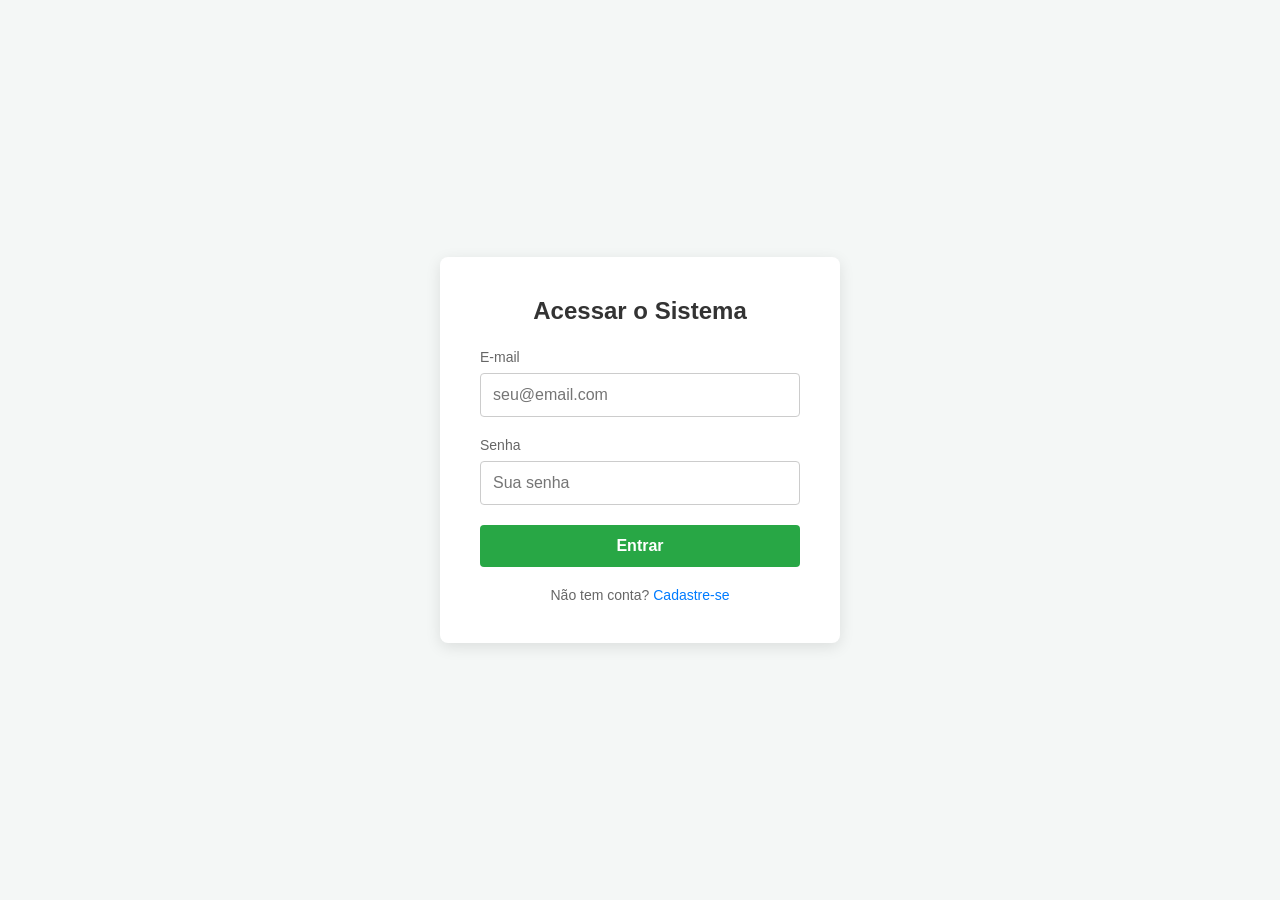
<file: frontend/index.html>
<!DOCTYPE html>
<html lang="pt-BR">
<head>
    <meta charset="UTF-8">
    <meta name="viewport" content="width=device-width, initial-scale=1.0">
    <title>Login - Sistema de Agendamento</title>
    <link rel="stylesheet" href="styles/style.css">
</head>
<body>
    <div class="login-container">
        <h2>Acessar o Sistema</h2>
        <form id="loginForm">
            <div class="input-group">
                <label for="email">E-mail</label>
                <input type="email" id="email" required placeholder="seu@email.com">
            </div>
            
            <div class="input-group">
                <label for="senha">Senha</label>
                <input type="password" id="senha" required placeholder="Sua senha">
            </div>
            
            <button type="submit" class="btn-primary">Entrar</button>
        </form>
        <p class="signup-link">Não tem conta? <a href="#">Cadastre-se</a></p>
    </div>

    <script src="js/auth.js"></script>
</body>
</html>
</file>
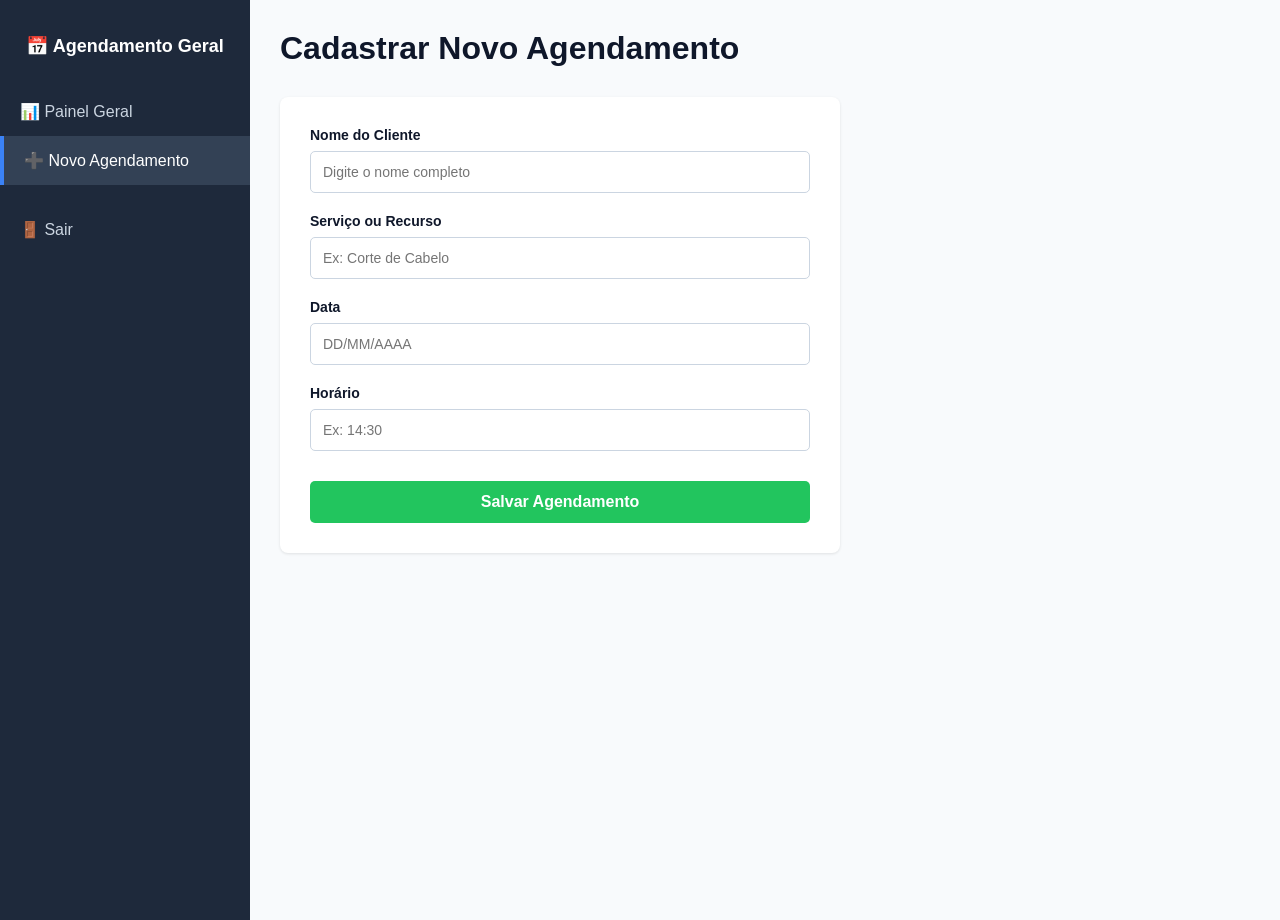
<file: frontend/agendar.html>
<!DOCTYPE html>
<html lang="pt-BR">
<head>
    <meta charset="UTF-8">
    <meta name="viewport" content="width=device-width, initial-scale=1.0">
    <title>Novo Agendamento</title>
    
    <style>
        body { margin: 0; font-family: 'Segoe UI', Tahoma, Geneva, Verdana, sans-serif; display: flex; background-color: #f8fafc; }
        .sidebar { width: 250px; background-color: #1e293b; color: white; height: 100vh; padding-top: 20px; }
        .sidebar h2 { text-align: center; font-size: 18px; margin-bottom: 30px; display: flex; align-items: center; justify-content: center; gap: 10px;}
        .menu a { display: block; padding: 15px 20px; color: #cbd5e1; text-decoration: none; }
        .menu a.ativo { background-color: #334155; color: white; border-left: 4px solid #3b82f6; }
        .main-content { flex: 1; padding: 30px; }
        
        /* Estilos específicos do formulário */
        .form-container { background: white; padding: 30px; border-radius: 8px; box-shadow: 0 1px 3px rgba(0,0,0,0.1); max-width: 500px; }
        .form-group { margin-bottom: 20px; }
        .form-group label { display: block; margin-bottom: 8px; color: #0f172a; font-weight: bold; font-size: 14px; }
        .form-group input { width: 100%; padding: 12px; border: 1px solid #cbd5e1; border-radius: 5px; box-sizing: border-box; font-size: 14px; }
        .btn-salvar { background-color: #22c55e; color: white; border: none; padding: 12px; border-radius: 5px; font-weight: bold; font-size: 16px; cursor: pointer; width: 100%; margin-top: 10px; }
        .btn-salvar:hover { background-color: #16a34a; }
    </style>
</head>
<body>

    <!-- Menu Lateral -->
    <aside class="sidebar">
        <h2>📅 Agendamento Geral</h2>
        <nav class="menu">
            <a href="dashboard.html">📊 Painel Geral</a>
            <a href="agendar.html" class="ativo">➕ Novo Agendamento</a>
            <a href="index.html" style="margin-top: 20px;">🚪 Sair</a>
        </nav>
    </aside>

    <!-- Conteúdo Principal -->
    <main class="main-content">
        <h1 style="margin: 0 0 30px 0; color: #0f172a;">Cadastrar Novo Agendamento</h1>

        <!-- Formulário de Cadastro -->
        <section class="form-container">
            <form id="form-agendamento">
                <div class="form-group">
                    <label for="nome">Nome do Cliente</label>
                    <input type="text" id="nome" placeholder="Digite o nome completo" required>
                </div>
                
                <div class="form-group">
                    <label for="servico">Serviço ou Recurso</label>
                    <input type="text" id="servico" placeholder="Ex: Corte de Cabelo" required>
                </div>
                
                <div class="form-group">
                    <label for="data">Data</label>
                    <input type="text" id="data" placeholder="DD/MM/AAAA" required>
                </div>
                
                <div class="form-group">
                    <label for="horario">Horário</label>
                    <input type="text" id="horario" placeholder="Ex: 14:30" required>
                </div>

                <button type="submit" class="btn-salvar">Salvar Agendamento</button>
            </form>
        </section>
    </main>

    <!-- Ligação com o próximo arquivo JS que vamos criar -->
    <script src="js/enviar-agendamento.js"></script>
</body>
</html>
</file>
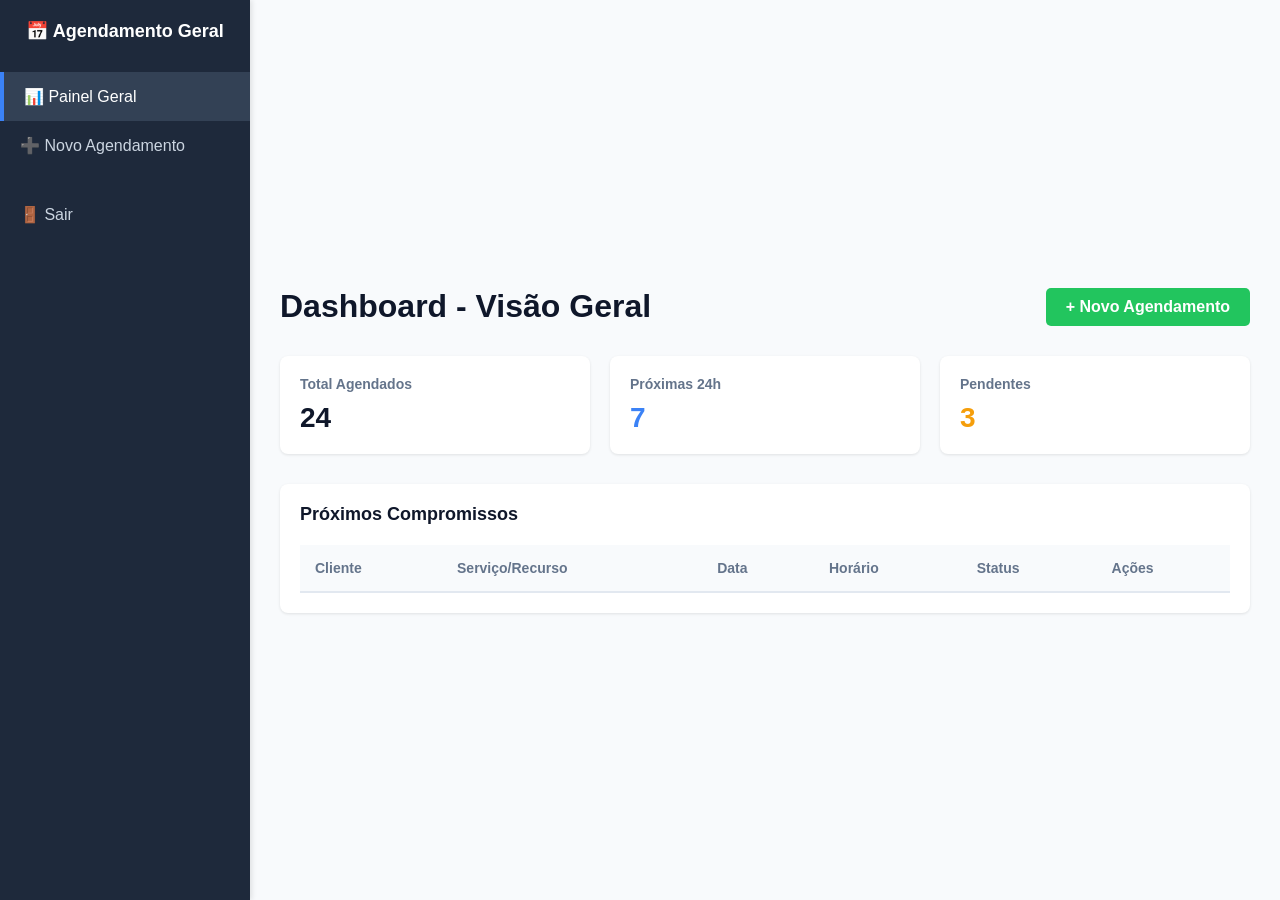
<file: frontend/dashboard.html>
<!DOCTYPE html>
<html lang="pt-BR">
<head>
    <meta charset="UTF-8">
    <meta name="viewport" content="width=device-width, initial-scale=1.0">
    <title>Dashboard - Sistema de Agendamento</title>
    <!-- Puxando o seu arquivo de CSS -->
    <link rel="stylesheet" href="styles/style.css">
    
    <style>
       
        body { margin: 0; font-family: 'Segoe UI', Tahoma, Geneva, Verdana, sans-serif; display: flex; background-color: #f8fafc; }
        .sidebar { width: 250px; background-color: #1e293b; color: white; height: 100vh; padding-top: 20px; }
        .sidebar h2 { text-align: center; font-size: 18px; margin-bottom: 30px; display: flex; align-items: center; justify-content: center; gap: 10px;}
        .menu a { display: block; padding: 15px 20px; color: #cbd5e1; text-decoration: none; }
        .menu a.ativo { background-color: #334155; color: white; border-left: 4px solid #3b82f6; }
        .main-content { flex: 1; padding: 30px; }
        .header { display: flex; justify-content: space-between; align-items: center; margin-bottom: 30px; }
        .btn-novo { background-color: #22c55e; color: white; border: none; padding: 10px 20px; border-radius: 5px; font-weight: bold; cursor: pointer; text-decoration: none;}
        .cards { display: flex; gap: 20px; margin-bottom: 30px; }
        .card { background: white; padding: 20px; border-radius: 8px; flex: 1; box-shadow: 0 1px 3px rgba(0,0,0,0.1); }
        .card h3 { margin: 0 0 10px 0; color: #64748b; font-size: 14px; }
        .card p { margin: 0; font-size: 28px; font-weight: bold; }
        .tabela-container { background: white; padding: 20px; border-radius: 8px; box-shadow: 0 1px 3px rgba(0,0,0,0.1); }
        table { width: 100%; border-collapse: collapse; text-align: left; }
        th { padding: 15px; border-bottom: 2px solid #e2e8f0; color: #64748b; font-size: 14px; }
        td { padding: 15px; border-bottom: 1px solid #eee; }
    </style>
</head>
<body>

    <!-- Menu Lateral -->
    <aside class="sidebar">
        <h2>📅 Agendamento Geral</h2>
        <nav class="menu">
            <a href="#" class="ativo">📊 Painel Geral</a>
            <a href="agendar.html">➕ Novo Agendamento</a>
            <a href="index.html" style="margin-top: 20px;">🚪 Sair</a>
        </nav>
    </aside>

    <!-- Conteúdo Principal -->
    <main class="main-content">
        <header class="header">
            <h1 style="margin: 0; color: #0f172a;">Dashboard - Visão Geral</h1>
            <a href="agendar.html" class="btn-novo">+ Novo Agendamento</a>
        </header>

        <!-- Cards de Estatísticas -->
        <section class="cards">
            <div class="card">
                <h3>Total Agendados</h3>
                <p style="color: #0f172a;">24</p>
            </div>
            <div class="card">
                <h3>Próximas 24h</h3>
                <p style="color: #3b82f6;">7</p>
            </div>
            <div class="card">
                <h3>Pendentes</h3>
                <p style="color: #f59e0b;">3</p>
            </div>
        </section>

        <!-- Tabela de Agendamentos -->
        <section class="tabela-container">
            <h2 style="margin: 0 0 20px 0; font-size: 18px; color: #0f172a;">Próximos Compromissos</h2>
            <table>
                <thead>
                    <tr>
                        <th>Cliente</th>
                        <th>Serviço/Recurso</th>
                        <th>Data</th>
                        <th>Horário</th>
                        <th>Status</th>
                        <th>Ações</th>
                    </tr>
                </thead>
               
                <tbody id="tabela-agendamentos">
                </tbody>
            </table>
        </section>
    </main>

    
    <script src="js/agendamentos.js"></script>
</body>
</html>
</file>
<file: frontend/styles/style.css>
/* ==========================================
   1. CONFIGURAÇÕES GERAIS E TELA DE LOGIN 
   ========================================== */
* {
    margin: 0;
    padding: 0;
    box-sizing: border-box;
    font-family: 'Segoe UI', Tahoma, Geneva, Verdana, sans-serif;
}

body {
    background-color: #f4f7f6;
    display: flex;
    justify-content: center;
    align-items: center;
    height: 100vh;
    overflow: hidden;
}

/* Container de Login */
.login-container {
    background-color: #ffffff;
    padding: 40px;
    border-radius: 8px;
    box-shadow: 0 4px 15px rgba(0, 0, 0, 0.1);
    width: 100%;
    max-width: 400px;
}

.login-container h2 {
    text-align: center;
    margin-bottom: 24px;
    color: #333;
}

/* Campos de Entrada (Comum para Login e Formulários) */
.input-group {
    margin-bottom: 20px;
}

.input-group label {
    display: block;
    margin-bottom: 8px;
    color: #666;
    font-size: 14px;
}

.input-group input {
    width: 100%;
    padding: 12px;
    border: 1px solid #ccc;
    border-radius: 4px;
    font-size: 16px;
    outline: none;
    transition: border-color 0.3s;
}

.input-group input:focus {
    border-color: #007bff;
}

/* Botões Principais */
.btn-primary {
    width: 100%;
    padding: 12px;
    background-color: #28a745 ;
    color: white;
    border: none;
    border-radius: 4px;
    font-size: 16px;
    cursor: pointer;
    font-weight: bold;
    transition: background-color 0.3s;
}

.btn-primary:hover {
    background-color: #0056b3;
}

.signup-link {
    text-align: center;
    margin-top: 20px;
    font-size: 14px;
    color: #666;
}

.signup-link a {
    color: #007bff;
    text-decoration: none;
}

.signup-link a:hover {
    text-decoration: underline;
}


/* ==========================================
   2. ESTRUTURA DO DASHBOARD (PAINEL GERAL)
   ========================================== */
.dashboard-container {
    display: flex;
    width: 100vw;
    height: 100vh;
    background-color: #f4f7f6;
}

/* Menu Lateral */
.sidebar {
    width: 260px;
    background-color: #1e293b;
    color: white;
    display: flex;
    flex-direction: column;
    box-shadow: 2px 0 5px rgba(0,0,0,0.1);
}

.sidebar-header {
    padding: 24px;
    background-color: #0f172a;
    text-align: center;
}

.sidebar-menu {
    display: flex;
    flex-direction: column;
    padding: 16px 0;
}

.sidebar-menu a {
    color: #cbd5e1;
    text-decoration: none;
    padding: 14px 24px;
    font-size: 16px;
    transition: all 0.3s;
}

.sidebar-menu a:hover, .sidebar-menu a.active {
    background-color: #334155;
    color: white;
    border-left: 4px solid #007bff;
}

/* Conteúdo Principal */
.main-content {
    flex: 1;
    padding: 40px;
    overflow-y: auto;
}

/* Cabeçalho Corrigido aqui */
.main-header {
    display: flex;
    justify-content: space-between; 
    align-items: center;
    margin-bottom: 30px;
}

.btn-header {
    width: auto;
    padding: 10px 20px;
    text-decoration: none;
    display: inline-block;
}

/* Grid de Cards */
.cards-grid {
    display: grid;
    grid-template-columns: repeat(auto-fit, minmax(200px, 1fr));
    gap: 20px;
    margin-bottom: 30px;
}

.card {
    background: white;
    padding: 20px;
    border-radius: 8px;
    box-shadow: 0 2px 5px rgba(0,0,0,0.05);
}

.card h4 {
    color: #64748b;
    font-size: 14px;
    margin-bottom: 10px;
}

.card-number {
    font-size: 28px;
    font-weight: bold;
    color: #1e293b;
}

.color-blue { color: #007bff; }
.color-orange { color: #f59e0b; }


/* ==========================================
   3. TABELAS E COMPONENTES INTERNOS
   ========================================== */
.table-container {
    background: white;
    padding: 24px;
    border-radius: 8px;
    box-shadow: 0 2px 5px rgba(0,0,0,0.05);
}

.table-container h3 {
    margin-bottom: 20px;
    color: #1e293b;
}

table {
    width: 100%;
    border-collapse: collapse;
    text-align: left;
}

th, td {
    padding: 14px;
    border-bottom: 1px solid #e2e8f0;
}

th {
    background-color: #f8fafc;
    color: #64748b;
    font-weight: 600;
}

/* Badges de Status */
.status-badge {
    padding: 4px 8px;
    border-radius: 4px;
    font-size: 12px;
    font-weight: bold;
}

.confirmado { background-color: #d1fae5; color: #065f46; }
.pendente { background-color: #fef3c7; color: #92400e; }

/* Botões de Ação */
.btn-action {
    background: none;
    border: none;
    cursor: pointer;
    font-size: 16px;
    margin-right: 8px;
    padding: 4px;
    border-radius: 4px;
    transition: background 0.2s;
}

.btn-action:hover { background-color: #f1f5f9; }


/* ==========================================
   4. ESTILOS DO FORMULÁRIO DE AGENDAMENTO
   ========================================== */
.form-container {
    background: white;
    padding: 30px;
    border-radius: 8px;
    box-shadow: 0 2px 5px rgba(0,0,0,0.05);
    max-width: 600px;
}

.form-row {
    display: flex;
    gap: 20px;
}

.form-row .input-group {
    flex: 1;
}

select {
    width: 100%;
    padding: 12px;
    border: 1px solid #ccc;
    border-radius: 4px;
    font-size: 16px;
    background-color: white;
    outline: none;
}

select:focus {
    border-color: #007bff;
}

.form-actions {
    display: flex;
    align-items: center;
    gap: 15px;
    margin-top: 10px;
}

.btn-secondary {
    color: #64748b;
    text-decoration: none;
    font-size: 16px;
    font-weight: bold;
    padding: 12px 20px;
    border-radius: 4px;
    transition: background 0.2s;
}

.btn-secondary:hover {
    background-color: #e2e8f0;
}
</file>
